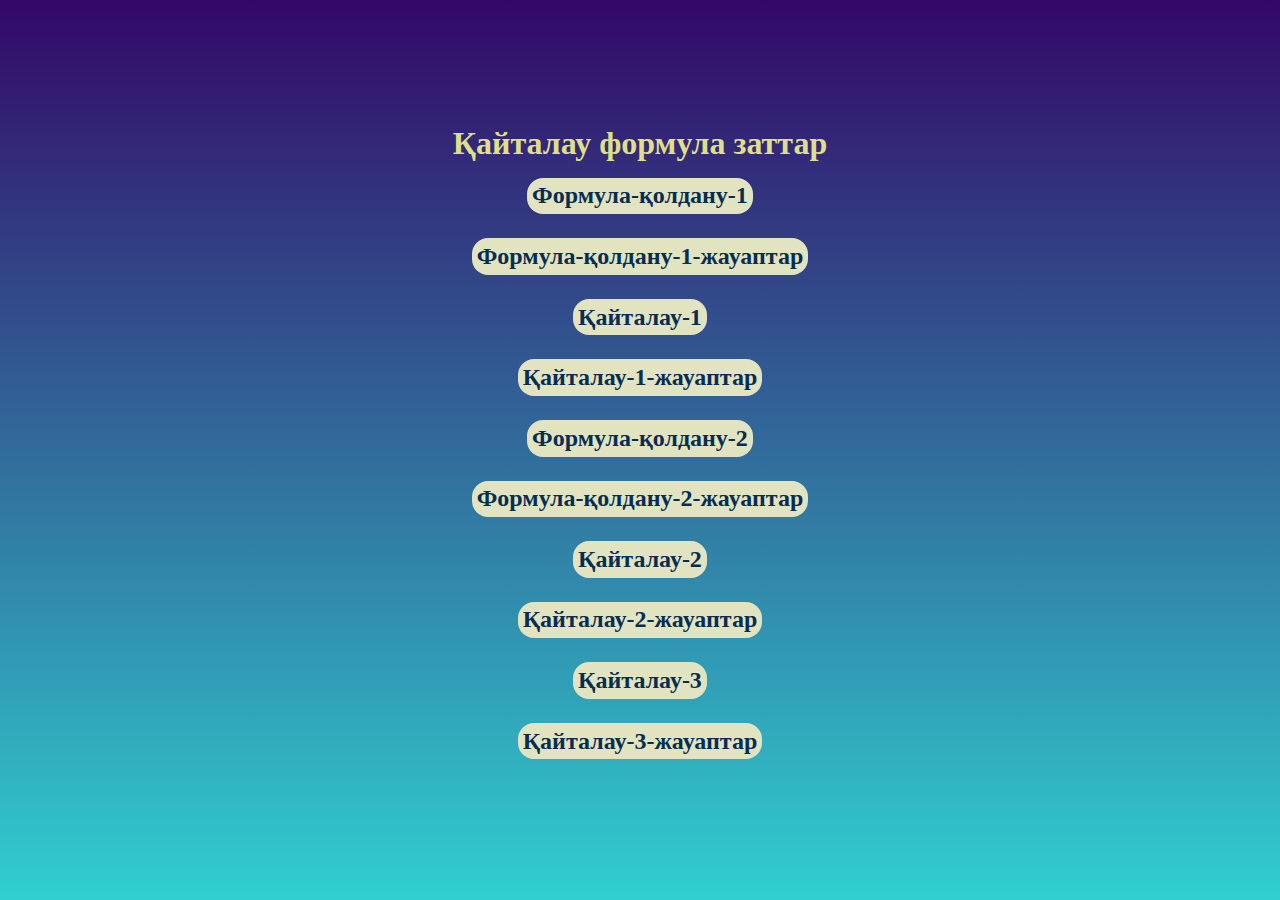
<file: index.html>
<!DOCTYPE html>
<html lang="en">
<head>
    <meta charset="UTF-8">
    <meta name="viewport" content="width=device-width, initial-scale=1.0">
    <title>Қышқылдар-негіздер</title>
    <link rel="stylesheet" href="./styles.css">
</head>
<body>
    <div id="container">
        <div class="headText">
            <h1>Қайталау формула заттар</h1>
        </div>
        <div class="links">
            <h2><a href="./formulas1/index.html">Формула-қолдану-1</a></h2>
            <h2><a href="./formulas1/answers.html">Формула-қолдану-1-жауаптар</a></h2>
            <h2><a href="./review1/index.html">Қайталау-1</a></h2>
            <h2><a href="./review1/answers.html">Қайталау-1-жауаптар</a></h2>
            <h2><a href="./formulas2/index.html">Формула-қолдану-2</a></h2>
            <h2><a href="./formulas2/answers.html">Формула-қолдану-2-жауаптар</a></h2>
            <h2><a href="./review2/index.html">Қайталау-2</a></h2>
            <h2><a href="./review2/answers.html">Қайталау-2-жауаптар</a></h2>
            <h2><a href="./review3/index.html">Қайталау-3</a></h2>
            <h2><a href="./review3/answers.html">Қайталау-3-жауаптар</a></h2>
        </div>
    </div>
</body>
</html>
</file>
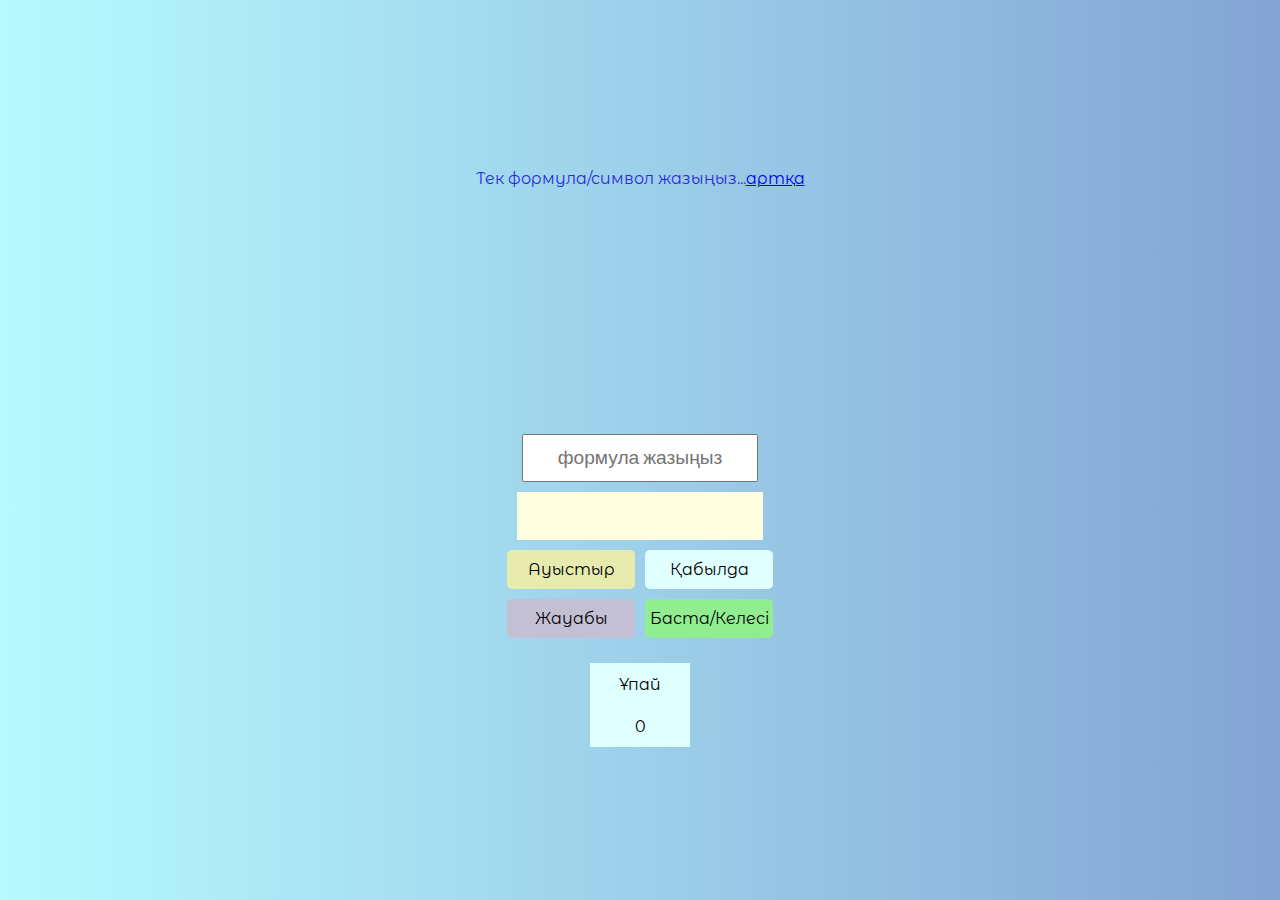
<file: formulas/index.html>
<!DOCTYPE html>
<html lang="en">
<head>
  <meta charset="UTF-8">
  <meta name="viewport" content="width=device-width, initial-scale=1.0">
  <title>formulawriter</title>
  <link rel="stylesheet" href="./style.css">
  <script src="./script.js" defer></script>
</head>
<body>
  <div class="container">
    <p>Тек формула/символ жазыңыз...<a href="../index.html">артқа</a></p>
    <div class="question">
      
    </div>
    
    <div class="answer">
      <input placeholder="формула жазыңыз" class='inputValue' type="text">
      <span class="answerBoard"></span>
    </div>
    <div class="buttons">
      <button class="switchBtn">Ауыстыр</button>
      <button class="submitBtn">Қабылда</button>
    </div>
    <div class="buttons">
      <button class="revealAnswerBtn">Жауабы</button>
      <button class="nextBtn">Баста/Келесі</button>
    </div>
    
    <div class="points  ">
      <span class="">Ұпай</span>
      <span class="pointValue">
        0
      </span>
    </div>
    
  </div>
</body>
</html>
</file>
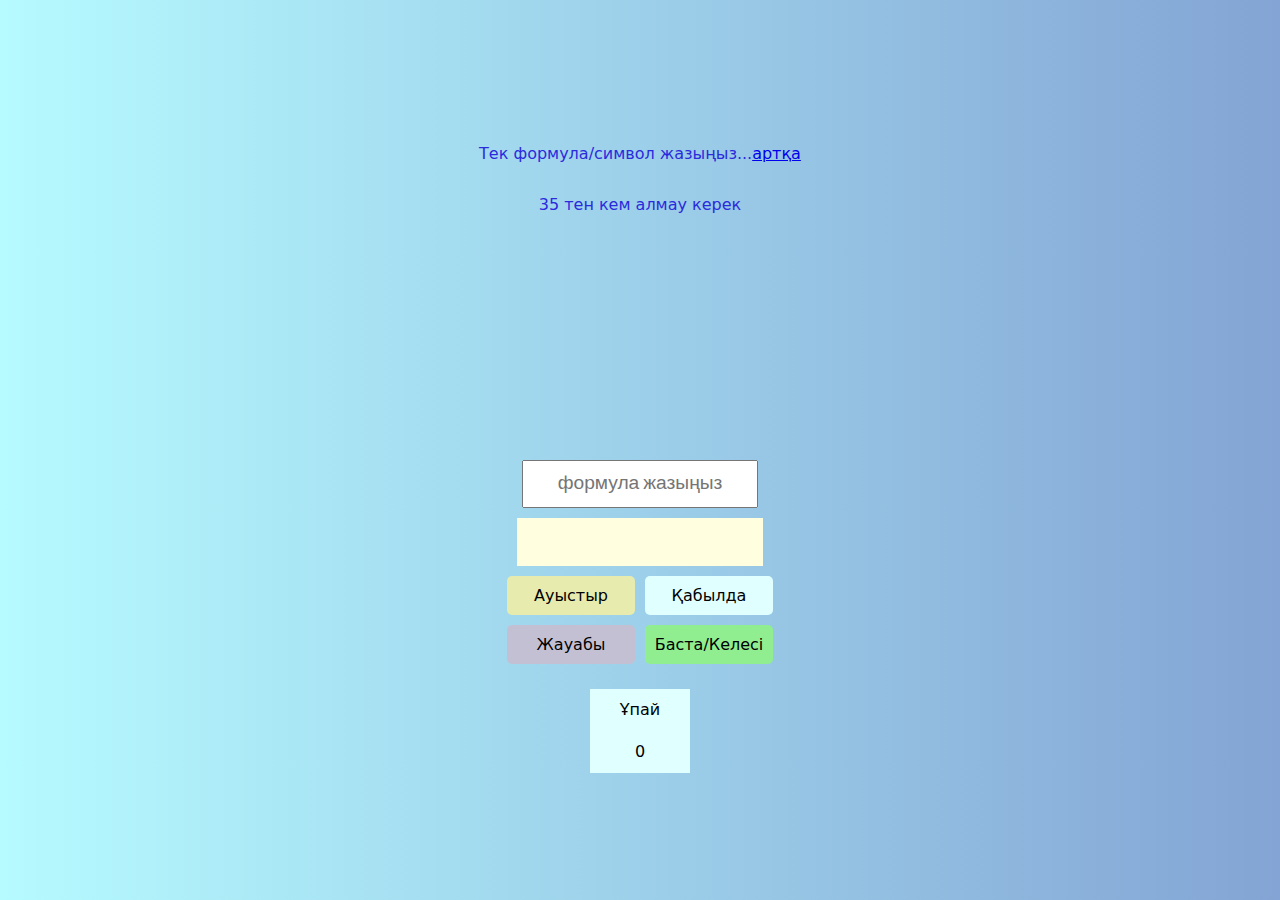
<file: formulas1/index.html>
<!DOCTYPE html>
<html lang="en">
<head>
  <meta charset="UTF-8">
  <meta name="viewport" content="width=device-width, initial-scale=1.0">
  <title>formulawriter</title>
  <link rel="stylesheet" href="./style.css">
  <script src="./script.js" defer></script>
</head>
<body>
  <div class="container">
    <p>Тек формула/символ жазыңыз...<a href="../index.html">артқа</a></p>
    <p>35 тен кем алмау керек</p>
    <div class="question">
      
    </div>
    
    <div class="answer">
      <input placeholder="формула жазыңыз" class='inputValue' type="text">
      <span class="answerBoard"></span>
    </div>
    <div class="buttons">
      <button class="switchBtn">Ауыстыр</button>
      <button class="submitBtn">Қабылда</button>
    </div>
    <div class="buttons">
      <button class="revealAnswerBtn">Жауабы</button>
      <button class="nextBtn">Баста/Келесі</button>
    </div>
    
    <div class="points  ">
      <span class="">Ұпай</span>
      <span class="pointValue">
        0
      </span>
    </div>
    
  </div>
</body>
</html>
</file>
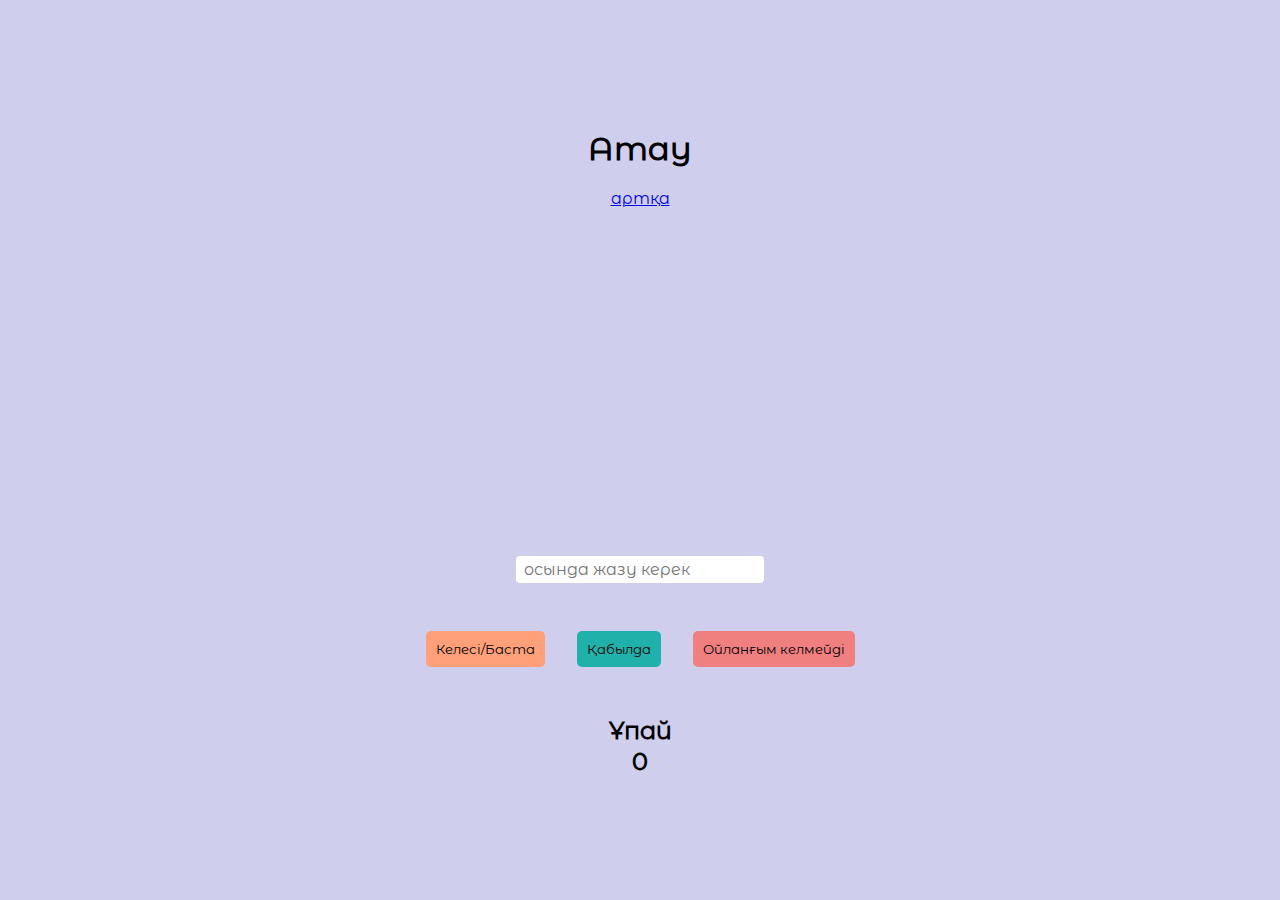
<file: random/index.html>
<!DOCTYPE html>
<html lang="en">
<head>
    <meta charset="UTF-8">
    <meta name="viewport" content="width=device-width, initial-scale=1.0">
    <title>Тривиалды атаулар</title>
    <link rel="stylesheet" href="style.css">
</head>
<body>
    <h1>Атау</h1>
    <a href="../index.html">артқа</a>
    <div class="container">
        <div class="question">

        </div>
        <div class="answerContainer">
            <input id="answer" type="text" placeholder="осында жазу керек">
        </div>
        <div class="buttons">
            <button class="nextBtn">Келесі/Баста</button>
            <button class="submitBtn">Қабылда</button>
            <button class="giveUpBtn">Ойланғым келмейді</button>
        </div>
        <div class="result">
            <h2>Ұпай</h2>
            <h2 class="points">0</h2>
        </div>
    </div>


    <script src="script.js"></script>
</body>
</html>
</file>
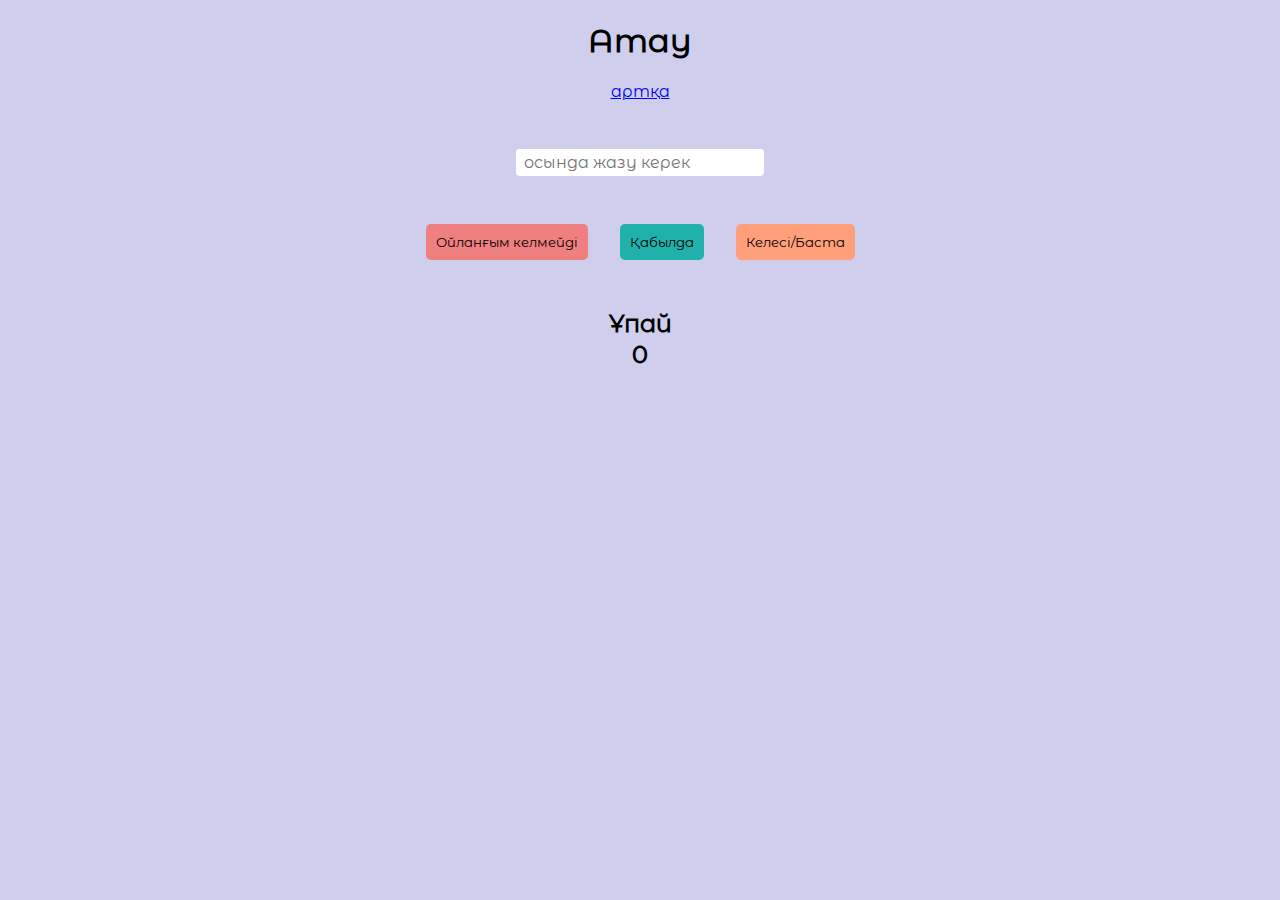
<file: review1/index.html>
<!DOCTYPE html>
<html lang="en">
<head>
    <meta charset="UTF-8">
    <meta name="viewport" content="width=device-width, initial-scale=1.0">
    <title>Тривиалды атаулар</title>
    <link rel="stylesheet" href="style.css">
</head>
<body>
    <h1>Атау</h1>
    <a href="../index.html">артқа</a>
    <div class="container">
        <div class="question">

        </div>
        <div class="answerContainer">
            <input id="answer" type="text" placeholder="осында жазу керек">
        </div>
        <div class="buttons">

            <button class="giveUpBtn">Ойланғым келмейді</button>
            <button class="submitBtn">Қабылда</button>
            <button class="nextBtn">Келесі/Баста</button>
        </div>
        <div class="result">
            <h2>Ұпай</h2>
            <h2 class="points">0</h2>
        </div>
    </div>


    <script src="script.js"></script>
</body>
</html>
</file>
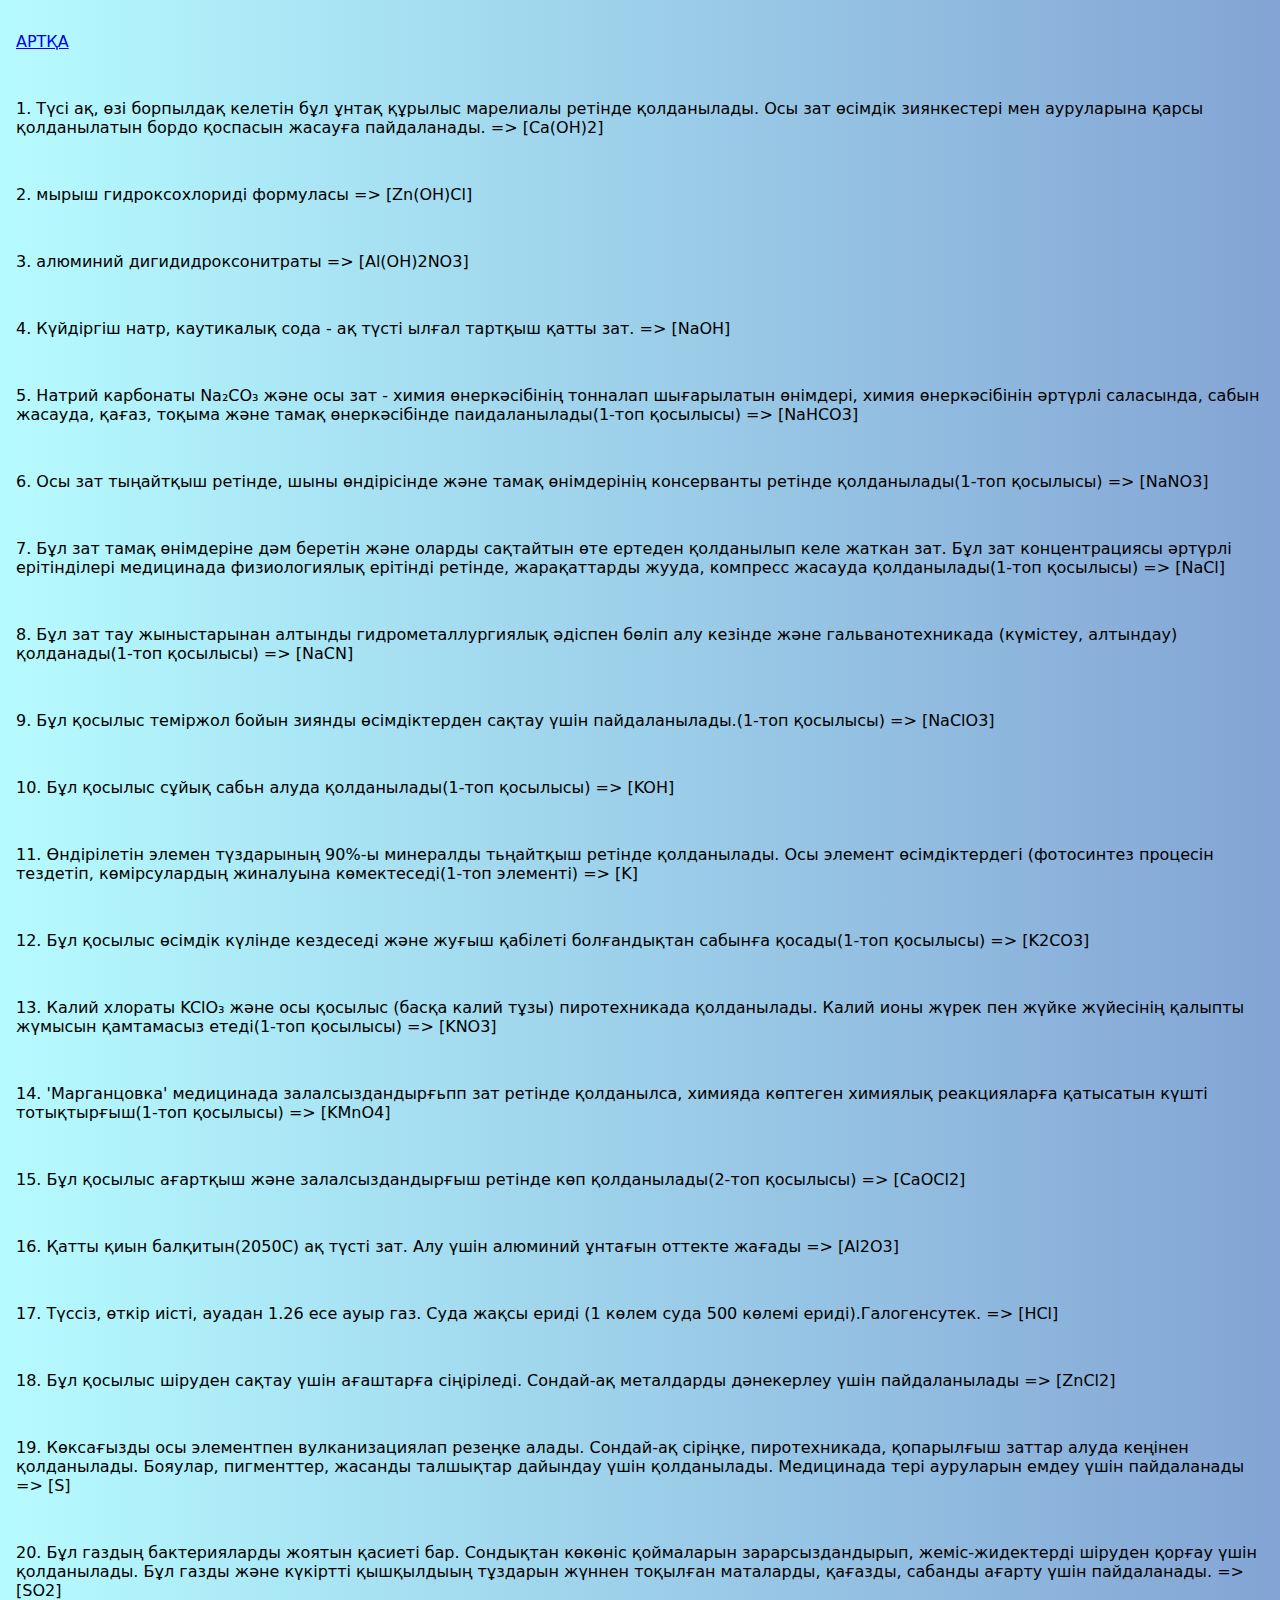
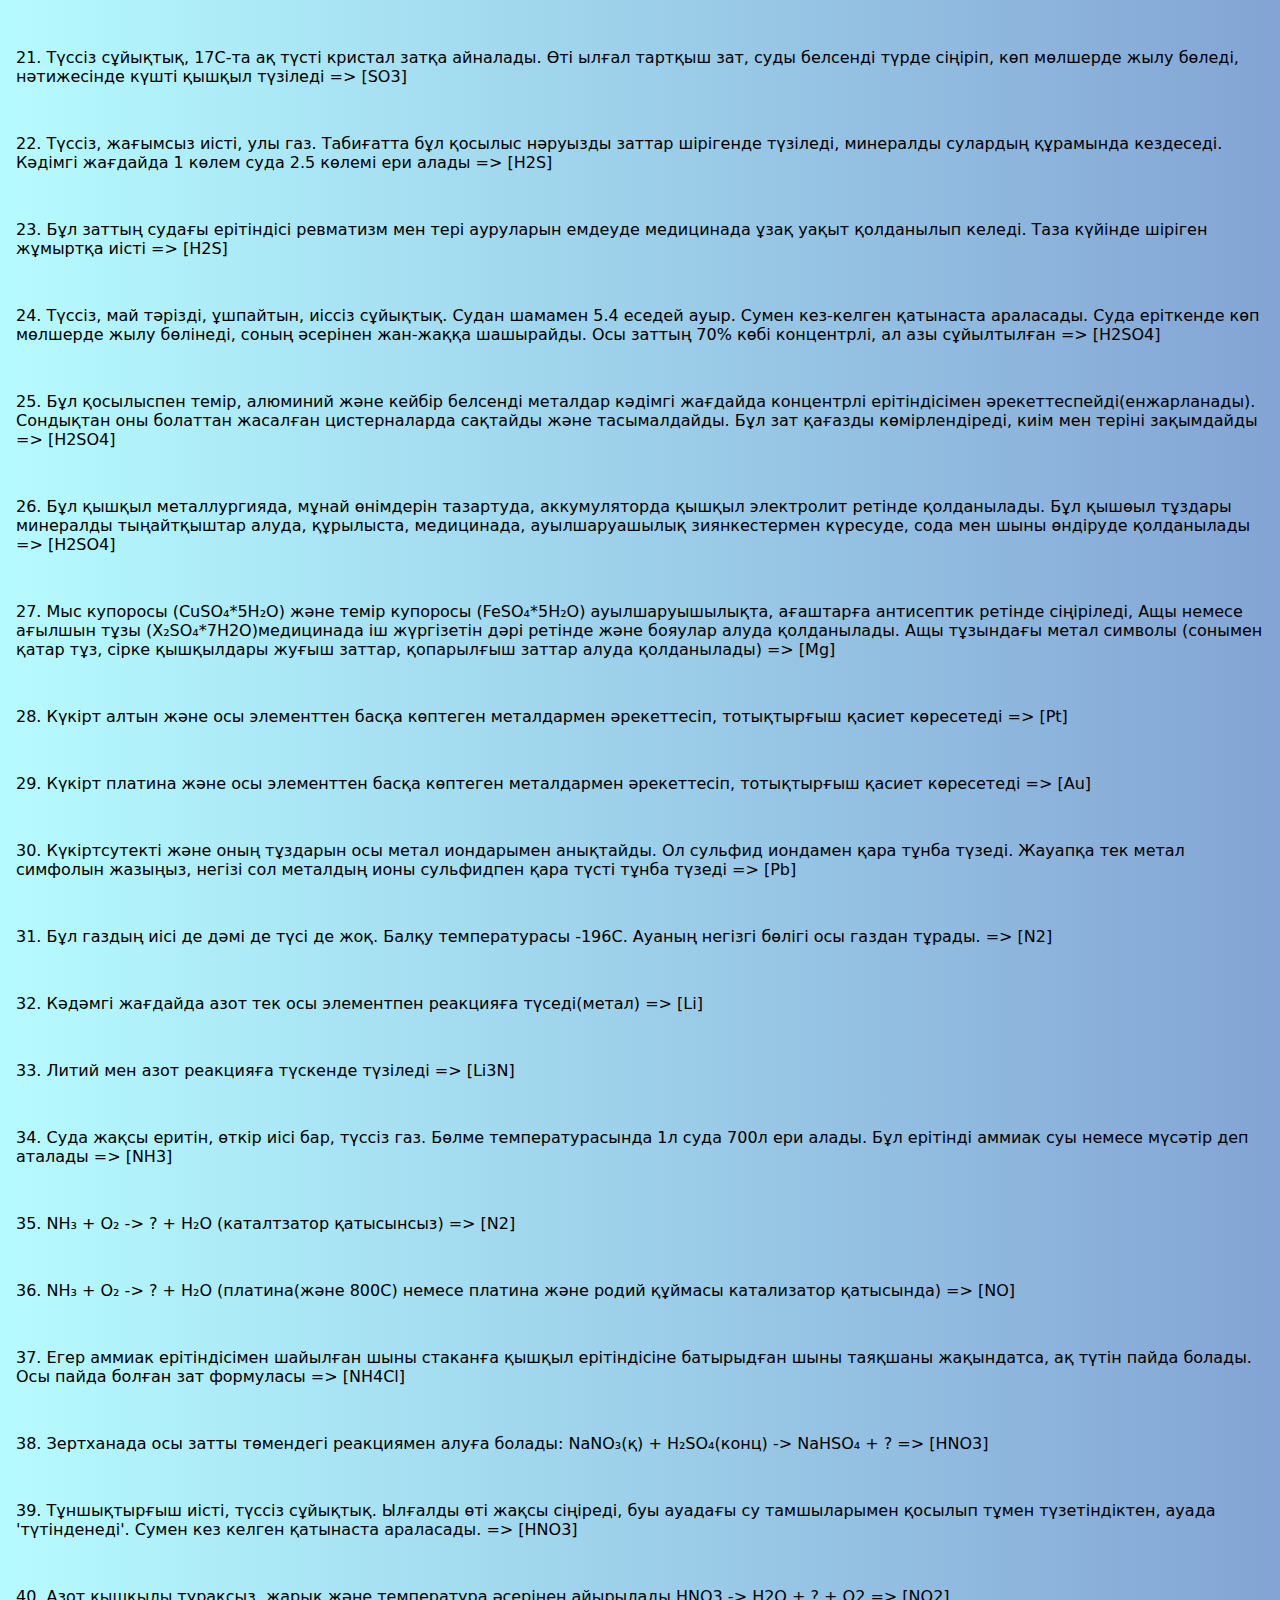
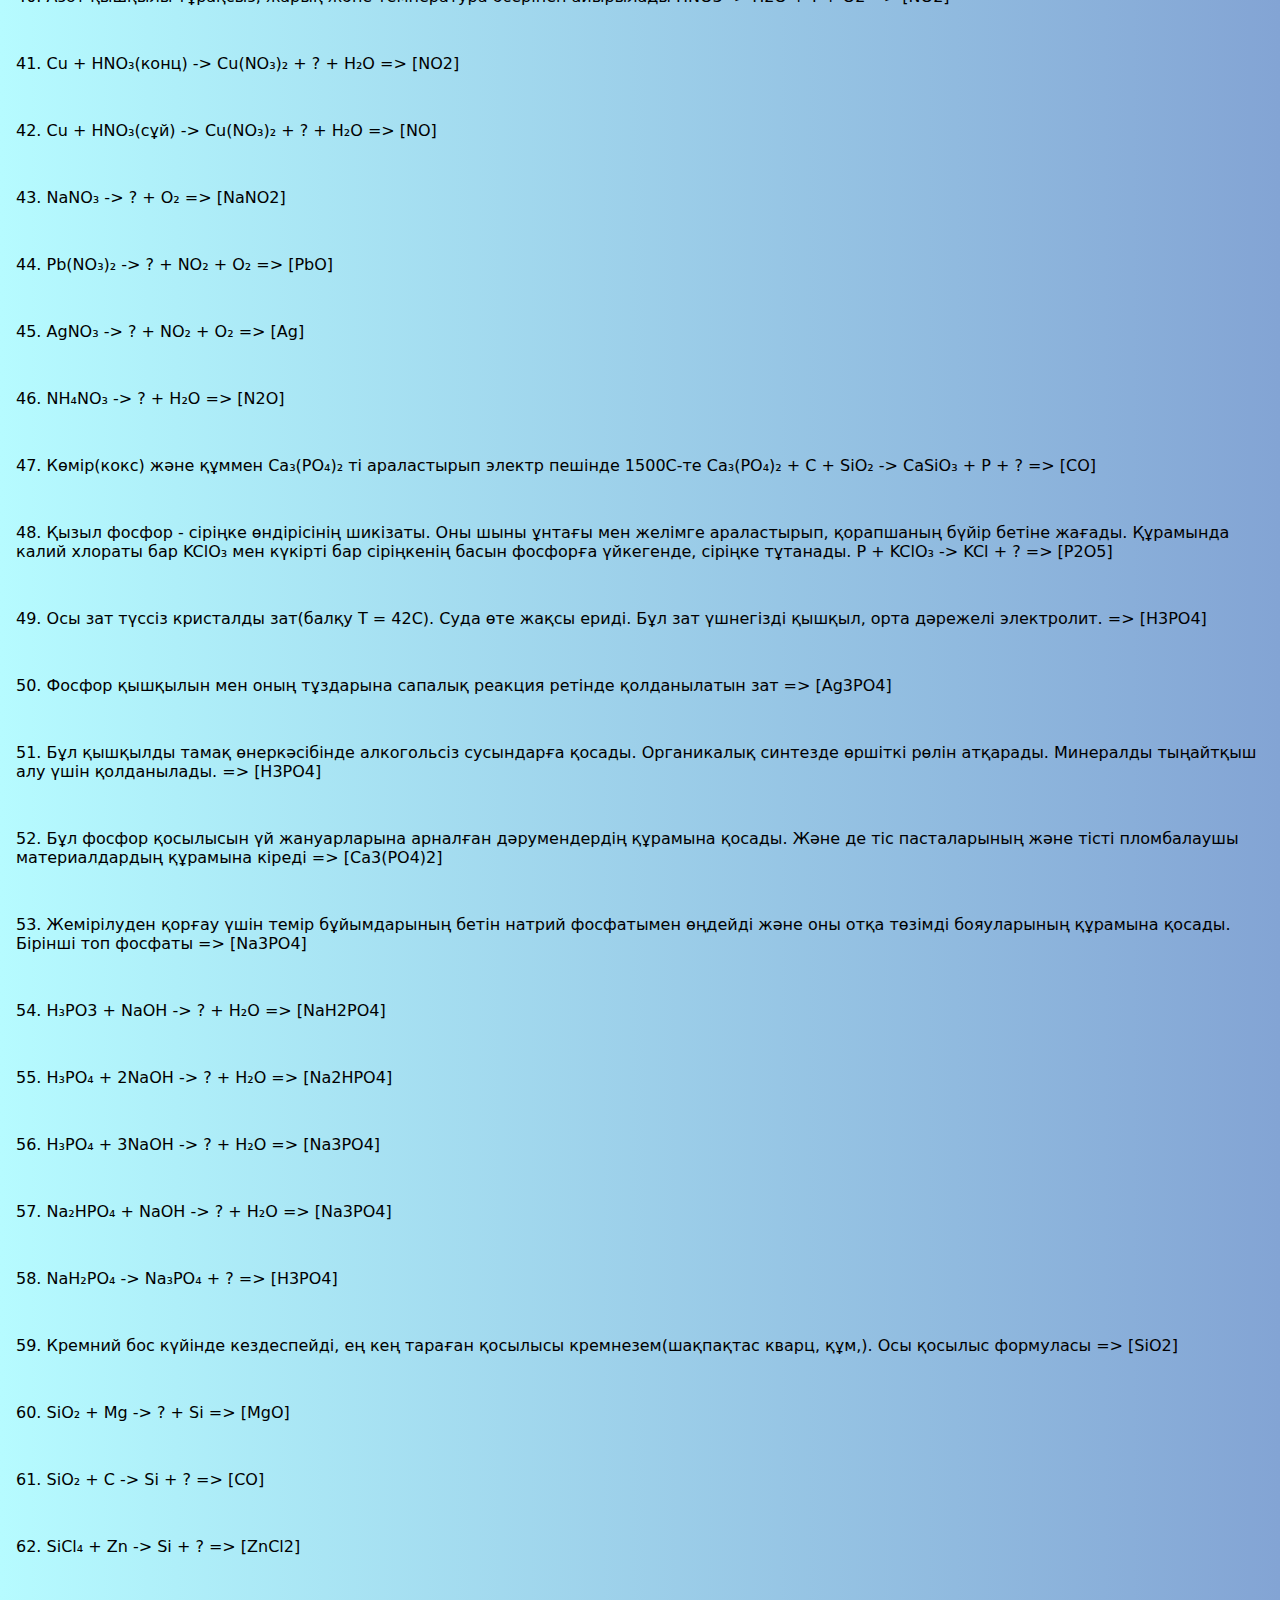
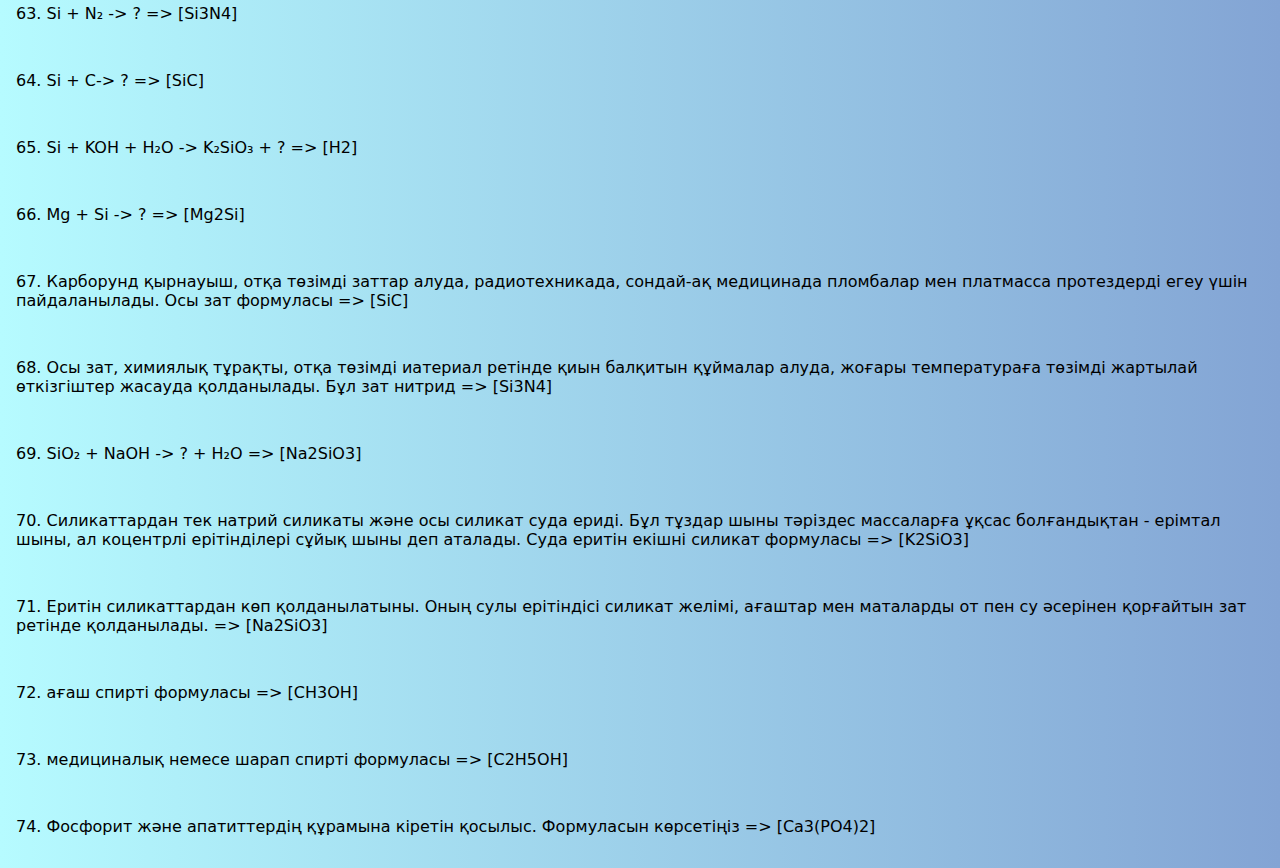
<file: formulas1/answers.html>
<!DOCTYPE html>
<html lang="en">
<head>
  <meta charset="UTF-8">
  <meta name="viewport" content="width=device-width, initial-scale=1.0">
  <title>Document</title>
  <link rel="stylesheet" href="./style.css">
  <script src="answers.js" defer></script>
</head>
<body>
  
  <div id="container">
    <p class="black"><a href="../index.html">АРТҚА</a></p>
  </div>
</body>
</html>
</file>
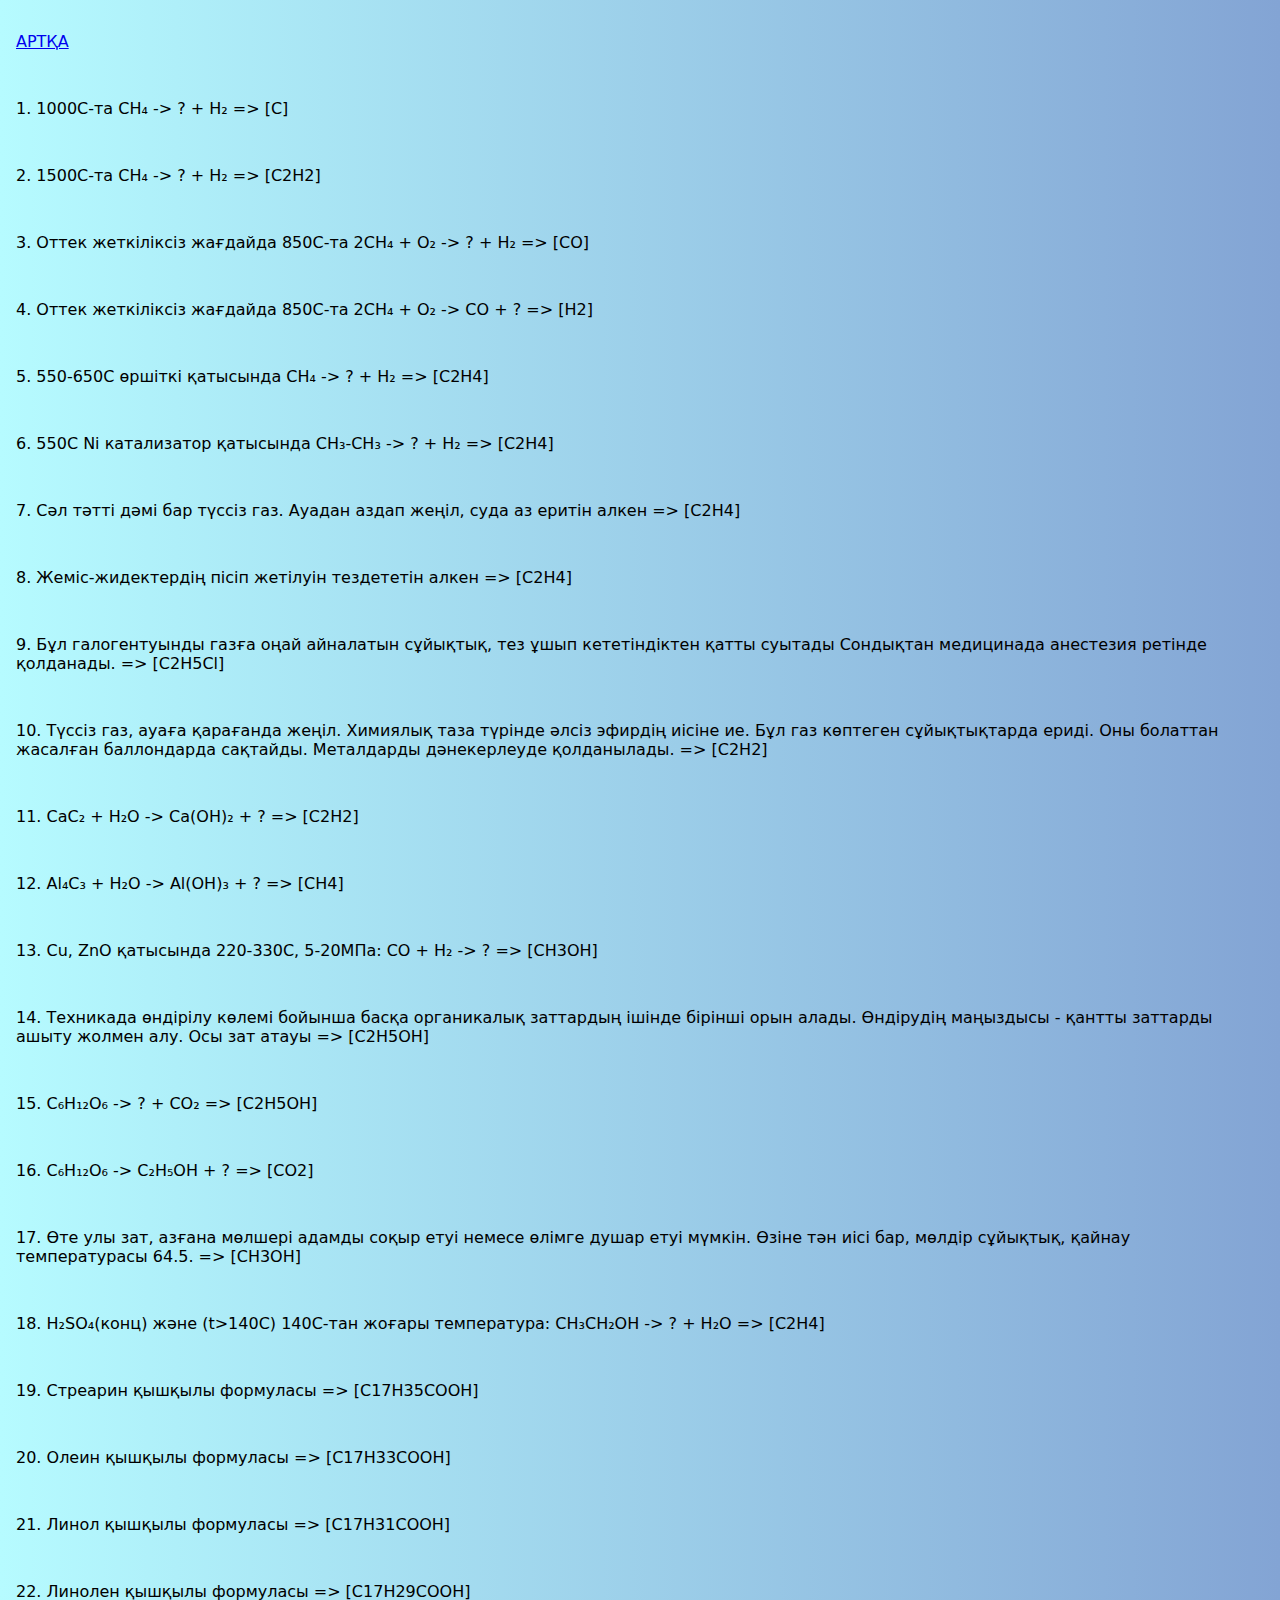
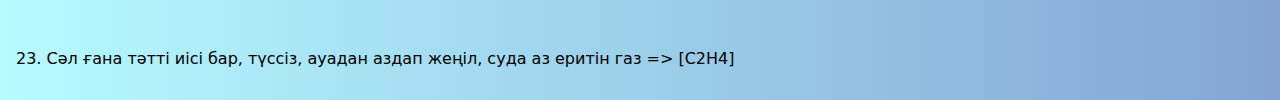
<file: formulas2/answers.html>
<!DOCTYPE html>
<html lang="en">
<head>
  <meta charset="UTF-8">
  <meta name="viewport" content="width=device-width, initial-scale=1.0">
  <title>Document</title>
  <link rel="stylesheet" href="./style.css">
  <script src="answers.js" defer></script>
</head>
<body>
  <div id="container">
    <p class="black"><a href="../index.html">АРТҚА</a></p>
  </div>
</body>
</html>
</file>
<file: styles.css>
* {
  margin: 0;
}

html {
  height: 100vh;
}
body{
  height: 100%;
  background-image: linear-gradient(to top, #30cfd0 0%, #330867 100%);
  color: rgb(223, 223, 137);
}


#container {
  display: flex;
  flex-direction: column;
  justify-content: center;
  align-items: center;
  height: 100%;
}


.links *{
  margin: 0.5rem;
  display: flex;
  align-items: center;
  justify-content: center;
}
a {
  text-decoration: none;
  color: rgb(8, 45, 82);
  background-color: rgb(226, 228, 193);
  padding: 0.3rem;
  border-radius: 1rem;

}

a:active {
  color: rgb(112, 9, 9);
}
</file>
<file: formulas/style.css>
@font-face {
  font-family: "Sriracha"; /* Replace with the actual font family name */
  src: url("Sriracha-Regular.ttf") format("truetype");
}

@font-face {
  font-family: "Crimson";
  src: url("CrimsonRegular.ttf") format("truetype");
}

* {
  box-sizing: border-box;
  font-family: "Sriracha", system-ui, -apple-system, BlinkMacSystemFont, 'Segoe UI', Roboto, Oxygen, Ubuntu, Cantarell, 'Open Sans', 'Helvetica Neue', sans-serif;
  font-weight: 400;
}

body {
  height: 100vh;
  width: 100vw;
  margin: 0;
  display: flex;
  flex-direction: column;
  align-items: center;
  background: #83a4d4;  /* fallback for old browsers */
  background: -webkit-linear-gradient(to right, #b6fbff, #83a4d4);  /* Chrome 10-25, Safari 5.1-6 */
  background: linear-gradient(to right, #b6fbff, #83a4d4); /* W3C, IE 10+/ Edge, Firefox 16+, Chrome 26+, Opera 12+, Safari 7+ */
  font-size: 1em;
}


.container {
  height: 100%;
  width: 100%;
  display: flex;
  flex-direction: column;
  align-items: center;
  justify-content: center;
}

.question {
  display: flex;
  text-align: center;
  align-items: center;
  justify-content: center;
  height: 220px;
  margin-bottom: 5px;
}

.startBtn {
  display: block;
}


.answer {
  display: flex;
  align-items: center;
  flex-direction: column;
  justify-content: center;
}

.answer > * {
  font-family:  "Crimson", Arial, Helvetica, sans-serif;
}

.buttons {
  display: flex;
  align-items: center;
  justify-content: center;
  flex-wrap: wrap;
}

button {
  margin: 5px 5px;
  width: 8em;
  padding: 10px 2px;
  border: none;
  border-radius: 5px;
  font-size: 1em;
}

span {
  display: flex;
  width: 100%;
  height: 2rem;
  align-items: center;
  justify-content: center;
  margin: 5px;
}

input {
  margin: 5px;
  text-align: center;
  height: 3rem;
  font-size: 1.2em;
}

.points {
  background-color: lightcyan;
  width: 100px;
  display: flex;
  flex-direction: column;
  align-items: center;
  justify-content: center;
  margin-top: 20px;
}

.answerBoard {
  background-color: lightyellow;
  height: 3rem;
  font-size: 1.2em;
}

sub {
  position:relative;
  top: 3px;
}

.green {
  background-color: rgb(8, 118, 8);
  color: lightblue;
}

.red {
  background-color: rgb(193, 5, 5);
  color: white;
}

h4 {
  color: rgb(50, 3, 8);
  padding: 5px;
}

.nextBtn{
  background-color: lightgreen;
}

.nextBtn:active {
  background-color: rgb(6, 54, 6);
  color: white;
}

.switchBtn {
  background-color: rgb(231, 235, 174);
}

.switchBtn:active {
  background-color: rgb(47, 39, 3);
  color: white;
}

.revealAnswerBtn {
  background-color: rgb(196, 192, 212);
}

.revealAnswerBtn:active {
  background-color: rgb(38, 9, 153);
  color: white;
}

.submitBtn {
  background-color: lightcyan;
}

.submitBtn:active {
  background-color: rgb(2, 55, 55);
  color: white;
}

p{
  color: rgb(43, 43, 221);
}
</file>
<file: formulas1/style.css>
@font-face {
  font-family: "Sriracha"; /* Replace with the actual font family name */
  src: url("Sriracha-Regular.ttf") format("truetype");
}

@font-face {
  font-family: "Crimson";
  src: url("CrimsonRegular.ttf") format("truetype");
}

* {
  box-sizing: border-box;
  font-family: system-ui, -apple-system, BlinkMacSystemFont, 'Segoe UI', Roboto, Oxygen, Ubuntu, Cantarell, 'Open Sans', 'Helvetica Neue', sans-serif;
  font-weight: 400;
}

body {
  height: 100vh;
  width: 100vw;
  margin: 0;
  display: flex;
  flex-direction: column;
  align-items: center;
  background: #83a4d4;  /* fallback for old browsers */
  background: -webkit-linear-gradient(to right, #b6fbff, #83a4d4);  /* Chrome 10-25, Safari 5.1-6 */
  background: linear-gradient(to right, #b6fbff, #83a4d4); /* W3C, IE 10+/ Edge, Firefox 16+, Chrome 26+, Opera 12+, Safari 7+ */
  font-size: 1em;
}


.container {
  height: 100%;
  width: 100%;
  display: flex;
  flex-direction: column;
  align-items: center;
  justify-content: center;
}

.question {
  display: flex;
  text-align: center;
  align-items: center;
  justify-content: center;
  height: 220px;
  margin-bottom: 5px;
}

.startBtn {
  display: block;
}


.answer {
  display: flex;
  align-items: center;
  flex-direction: column;
  justify-content: center;
}

.answer > * {
  font-family:  "Crimson", Arial, Helvetica, sans-serif;
}

.buttons {
  display: flex;
  align-items: center;
  justify-content: center;
  flex-wrap: wrap;
}

button {
  margin: 5px 5px;
  width: 8em;
  padding: 10px 2px;
  border: none;
  border-radius: 5px;
  font-size: 1em;
}

span {
  display: flex;
  width: 100%;
  height: 2rem;
  align-items: center;
  justify-content: center;
  margin: 5px;
}

input {
  margin: 5px;
  text-align: center;
  height: 3rem;
  font-size: 1.2em;
}

.points {
  background-color: lightcyan;
  width: 100px;
  display: flex;
  flex-direction: column;
  align-items: center;
  justify-content: center;
  margin-top: 20px;
}

.answerBoard {
  background-color: lightyellow;
  height: 3rem;
  font-size: 1.2em;
}

sub {
  position:relative;
  top: 3px;
}

.green {
  background-color: rgb(8, 118, 8);
  color: lightblue;
}

.red {
  background-color: rgb(193, 5, 5);
  color: white;
}

h4 {
  color: rgb(50, 3, 8);
  padding: 5px;
}

.nextBtn{
  background-color: lightgreen;
}

.nextBtn:active {
  background-color: rgb(6, 54, 6);
  color: white;
}

.switchBtn {
  background-color: rgb(231, 235, 174);
}

.switchBtn:active {
  background-color: rgb(47, 39, 3);
  color: white;
}

.revealAnswerBtn {
  background-color: rgb(196, 192, 212);
}

.revealAnswerBtn:active {
  background-color: rgb(38, 9, 153);
  color: white;
}

.submitBtn {
  background-color: lightcyan;
}

.submitBtn:active {
  background-color: rgb(2, 55, 55);
  color: white;
}

p{
  color: rgb(43, 43, 221);
}

@media only screen and (min-width: 768px) {
  .question {
      font-size: 1.5rem; /* Increase font size for bigger screens */
  }
}

/* Media query for screens wider than 1024px (typical desktop screens) */
@media only screen and (min-width: 1024px) {
  .question {
      font-size: 2rem; /* Further increase font size for larger screens */
  }
}

.black {
  color: black;
  padding: 1rem;
}
</file>
<file: random/style.css>
@font-face {
    font-family: "Sriracha"; /* Replace with the actual font family name */
    src: url("Sriracha-Regular.ttf") format("truetype");
}

* {
    font-family: Sriracha;
}

body {
    margin: 0;
    height: 100vh;
    width: 100vw;
    background-color: rgb(207, 206, 236);
    display: flex;
    align-items: center;
    justify-content: center;
    flex-direction: column;
}

h4 {
    font-size: 1.5rem;
    overflow: scroll;
}

.container {
    display: flex;
    align-items: center;
    justify-content: center;
    flex-direction: column;
}

.container > * {
    margin: 1rem 0;
}

.buttons {
    display: flex;
}

.result {
    display: flex;
    flex-direction: column;
    align-items: center;
}
.result h2 {
    margin: 1px;
}

button {
    margin: 1rem;
    background-color: none;
    padding: 10px;
    border: none;
    border-radius: 5px;
}

.question {
    display: flex;
    min-width: 50%;
    width: auto;
    height: 300px;
    align-items: center;
    justify-content: center;
}

.lightcoral {
    background-color: lightcoral;
}

.lightgreen {
    background-color: green;
}

.submitBtn {
    background-color: lightseagreen;
}

.submitBtn:active {
    color: white;
    background-color: rgb(8, 78, 75);
}

.nextBtn {
    background-color: lightsalmon;
}

.nextBtn:active {
    color: white;
    background-color: rgb(134, 43, 7);
}

.giveUpBtn {
    background-color: lightcoral;
}

.giveUpBtn:active {
    color: white;
    background-color: rgb(121, 8, 8);
}

#answer {
    font-size: 16px;
    font-size: max(16px, 1em);
    font-family: inherit;
    padding: 0.25em 0.5em;
    background-color: #fff;
    border: 2px solid var(--input-border);
    border-radius: 4px;
  }
</file>
<file: review1/style.css>
@font-face {
    font-family: "Sriracha"; /* Replace with the actual font family name */
    src: url("Sriracha-Regular.ttf") format("truetype");
}

* {
    font-family: Sriracha;
}

body {
    margin: 0;
    background-color: rgb(207, 206, 236);
    display: flex;
    align-items: center;
    justify-content: center;
    flex-direction: column;
}

h4 {
    font-size: 1.5rem;
}

.container {
    display: flex;
    align-items: center;
    justify-content: center;
    flex-direction: column;
    width: 75%;
}

.container > * {
    margin: 1rem 0;
}

.buttons {
    display: flex;
}

.result {
    display: flex;
    flex-direction: column;
    align-items: center;
}
.result h2 {
    margin: 1px;
}

button {
    margin: 1rem;
    background-color: none;
    padding: 10px;
    border: none;
    border-radius: 5px;
}

.question {
    display: flex;
    min-width: 50%;
    width: auto;
    align-items: center;
    justify-content: center;
}

.lightcoral {
    background-color: lightcoral;
}

.lightgreen {
    background-color: green;
}

.submitBtn {
    background-color: lightseagreen;
}

.submitBtn:active {
    color: white;
    background-color: rgb(8, 78, 75);
}

.nextBtn {
    background-color: lightsalmon;
}

.nextBtn:active {
    color: white;
    background-color: rgb(134, 43, 7);
}

.giveUpBtn {
    background-color: lightcoral;
}

.giveUpBtn:active {
    color: white;
    background-color: rgb(121, 8, 8);
}

#answer {
    font-size: max(16px, 1em);
    font-family: inherit;
    padding: 0.25em 0.5em;
    background-color: #fff;
    border: 2px solid var(--input-border);
    border-radius: 4px;
}

.black {
    color: black;
    padding: 1rem;
}
</file>
<file: formulas2/style.css>
@font-face {
  font-family: "Sriracha"; /* Replace with the actual font family name */
  src: url("Sriracha-Regular.ttf") format("truetype");
}

@font-face {
  font-family: "Crimson";
  src: url("CrimsonRegular.ttf") format("truetype");
}

* {
  box-sizing: border-box;
  font-family: system-ui, -apple-system, BlinkMacSystemFont, 'Segoe UI', Roboto, Oxygen, Ubuntu, Cantarell, 'Open Sans', 'Helvetica Neue', sans-serif;
  font-weight: 400;
}

body {
  height: 100vh;
  width: 100vw;
  margin: 0;
  display: flex;
  flex-direction: column;
  align-items: center;
  background: #83a4d4;  /* fallback for old browsers */
  background: -webkit-linear-gradient(to right, #b6fbff, #83a4d4);  /* Chrome 10-25, Safari 5.1-6 */
  background: linear-gradient(to right, #b6fbff, #83a4d4); /* W3C, IE 10+/ Edge, Firefox 16+, Chrome 26+, Opera 12+, Safari 7+ */
  font-size: 1em;
}


.container {
  height: 100%;
  width: 100%;
  display: flex;
  flex-direction: column;
  align-items: center;
  justify-content: center;
}

.question {
  display: flex;
  text-align: center;
  align-items: center;
  justify-content: center;
  height: 220px;
  margin-bottom: 5px;
}

.startBtn {
  display: block;
}


.answer {
  display: flex;
  align-items: center;
  flex-direction: column;
  justify-content: center;
}

.answer > * {
  font-family:  "Crimson", Arial, Helvetica, sans-serif;
}

.buttons {
  display: flex;
  align-items: center;
  justify-content: center;
  flex-wrap: wrap;
}

button {
  margin: 5px 5px;
  width: 8em;
  padding: 10px 2px;
  border: none;
  border-radius: 5px;
  font-size: 1em;
}

span {
  display: flex;
  width: 100%;
  height: 2rem;
  align-items: center;
  justify-content: center;
  margin: 5px;
}

input {
  margin: 5px;
  text-align: center;
  height: 3rem;
  font-size: 1.2em;
}

.points {
  background-color: lightcyan;
  width: 100px;
  display: flex;
  flex-direction: column;
  align-items: center;
  justify-content: center;
  margin-top: 20px;
}

.answerBoard {
  background-color: lightyellow;
  height: 3rem;
  font-size: 1.2em;
}

sub {
  position:relative;
  top: 3px;
}

.green {
  background-color: rgb(8, 118, 8);
  color: lightblue;
}

.red {
  background-color: rgb(193, 5, 5);
  color: white;
}

h4 {
  color: rgb(50, 3, 8);
  padding: 5px;
}

.nextBtn{
  background-color: lightgreen;
}

.nextBtn:active {
  background-color: rgb(6, 54, 6);
  color: white;
}

.switchBtn {
  background-color: rgb(231, 235, 174);
}

.switchBtn:active {
  background-color: rgb(47, 39, 3);
  color: white;
}

.revealAnswerBtn {
  background-color: rgb(196, 192, 212);
}

.revealAnswerBtn:active {
  background-color: rgb(38, 9, 153);
  color: white;
}

.submitBtn {
  background-color: lightcyan;
}

.submitBtn:active {
  background-color: rgb(2, 55, 55);
  color: white;
}

p{
  color: rgb(43, 43, 221);
}

@media only screen and (min-width: 768px) {
  .question {
      font-size: 1.5rem; /* Increase font size for bigger screens */
  }
}

/* Media query for screens wider than 1024px (typical desktop screens) */
@media only screen and (min-width: 1024px) {
  .question {
      font-size: 2rem; /* Further increase font size for larger screens */
  }
}

.black {
  color: black;
  padding: 1rem;
}
</file>
